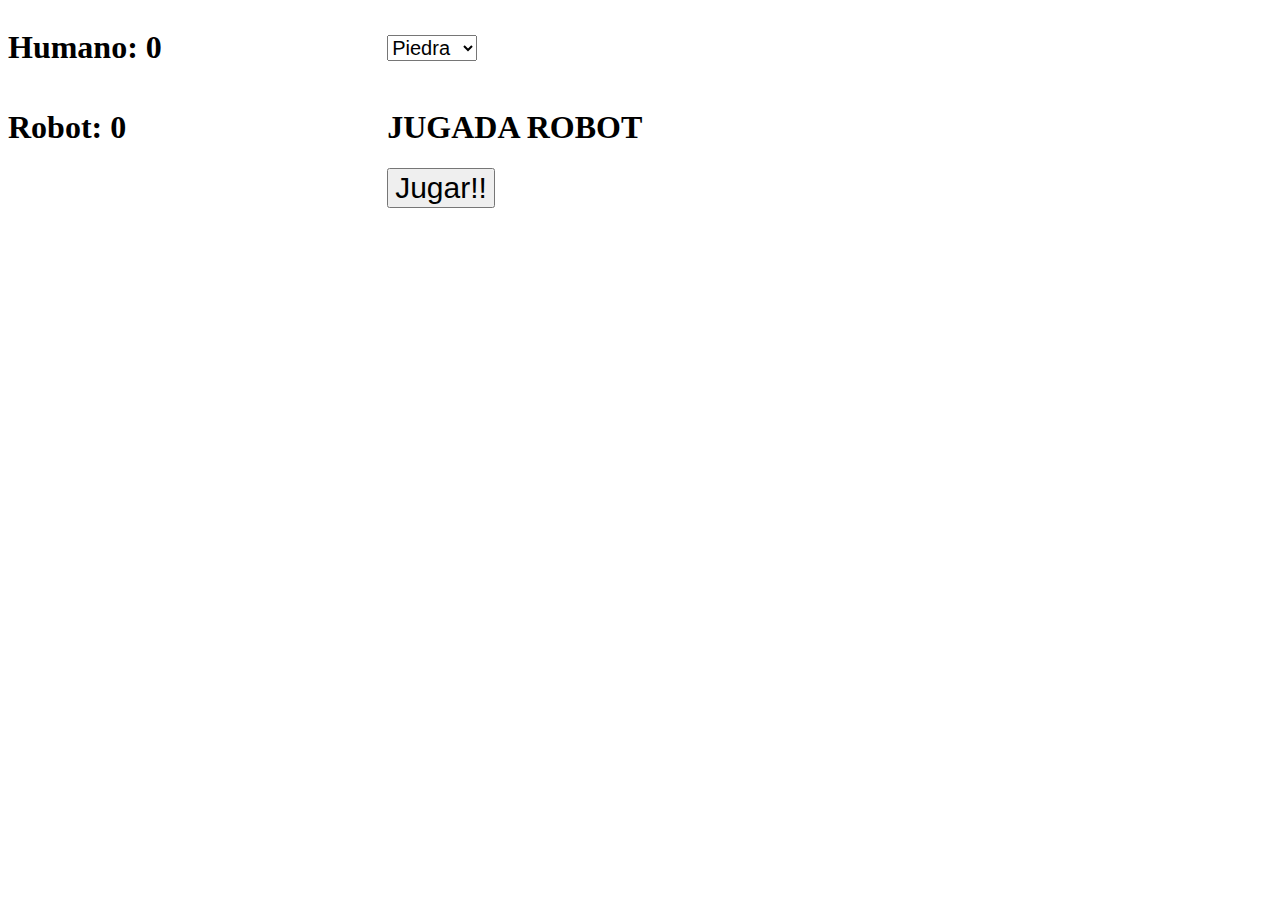
<file: clase_03/index.html>
<!DOCTYPE html>
<html lang="es">
<head>
	<meta charset="UTF-8">
	<title>Juego Inteligencia Artificial</title>
	<script src = "lagargo.js?a=2"></script>
</head>
<body>
	<table width="100%" border="0" cellspacing="0" cellpadding="0">
	<tr>
    	<td width="30%"><h1>Humano: <span id = 'pun_1'>0</span></h1></td>
    	<td width="70%"><label for="select"></label>
      		<select name="jugada_humano" id="jugada_humano" style="font-size:20px;">
      			     <option value="1">Piedra</option>
      			     <option value="2">Papel</option>
      			     <option value="3">Tijera</option>
      			     <option value="4">Lagarto</option>
      			     <option value="5">Spock</option>
    		</select>
    	</td>
  	</tr>
  	<tr>
    	<td><h1>Robot: <span id = 'pun_2'>0</span></h1></td>
    	<td>
    		<h1><div id = 'juega_pc'>JUGADA ROBOT</div></h1>
    	</td>
    </tr>
    <tr>
    	<td>&nbsp;</td>
    	<td>
    		<input type="button" name="btnjuega" id="btnjuega" value="Jugar!!" style="font-size:30px;"/></td>
    	</tr>
    <tr>    
    <td colspan="2">
    	<br><br>
    	<h1><div id = "resultado" align="center"></div></h1>
    </td>
  </tr>
</table>
</body>
</html>
</file>
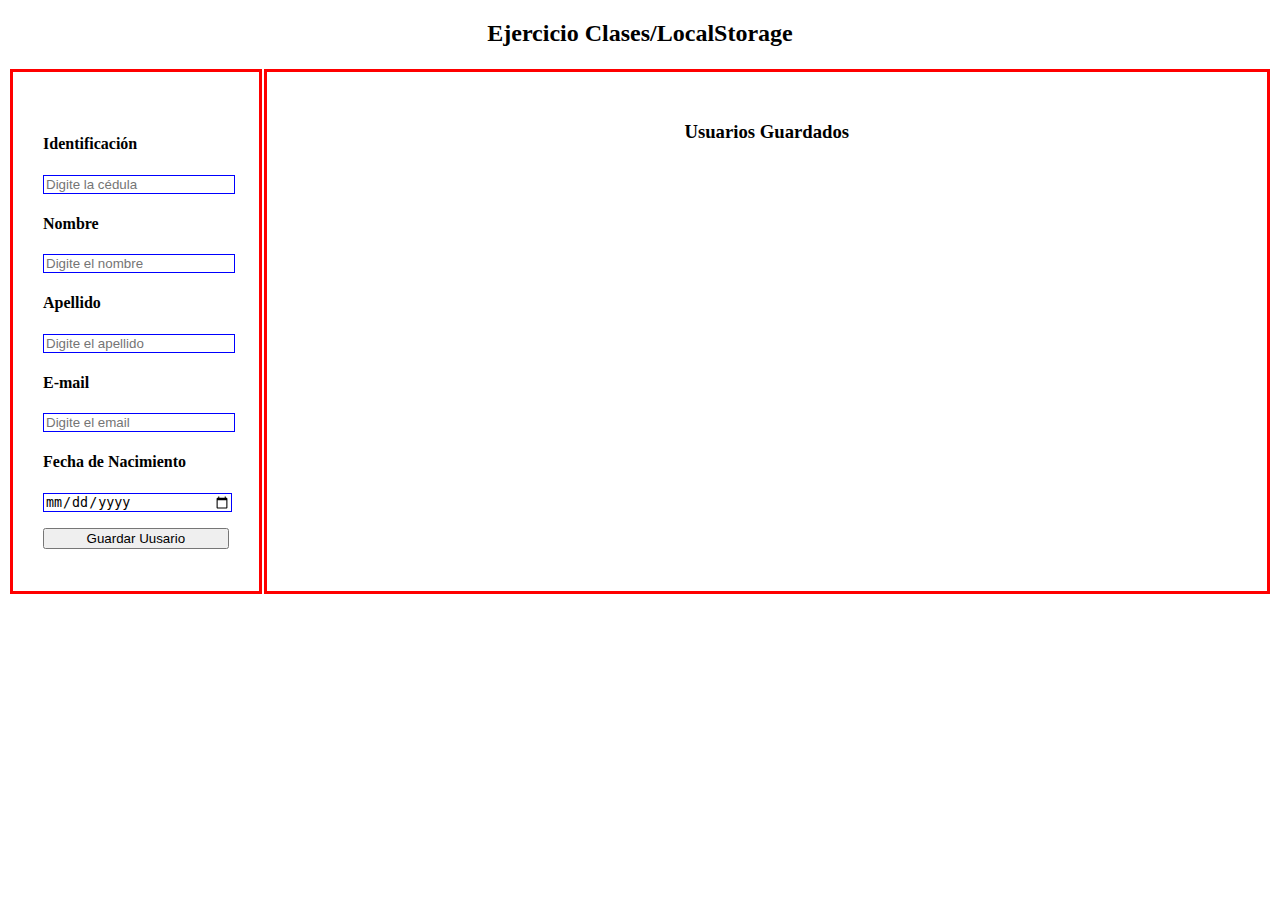
<file: clase_05/index.html>
<!doctype html>
<html lang="en">
<head>
	<meta charset="UTF-8">
	<title>Ejercicio Clases/LocalStorage</title>
	<style>
	input
	{
		width: 100%;
		border: 1px solid blue;
	}
	td
	{
		border: 3px solid red;
		padding: 30px;
	}
	#guarda
	{
		width: 100%;
	}
	#imprime
	{
		overflow: auto;
		width: 100%;
		height: 400px;
	}
	</style>
</head>
<script src = "script.js"></script>
<body>
	<h2><center>Ejercicio Clases/LocalStorage</center></h2>
	<table border="0" width="100%">
	<tr>
		<td width="20%">
		<h4>
			Identificación
		</h4>
		<p>
		<input type = "number" id = "identifica" placeholder = "Digite la cédula">
		</p>
		<h4>
			Nombre
		</h4>
		<p>
		<input type = "text" id = "nombre" placeholder = "Digite el nombre">
		</p>
		<h4>
			Apellido
		</h4>
		<input type = "text" id = "apellido" placeholder = "Digite el apellido">
		<h4>
			E-mail
		</h4>
		<p>
		<input type = "email" id = "email" placeholder = "Digite el email">
		</p>
		<h4>
			Fecha de Nacimiento
		</h4>
		<p>
		<input type = "date" id = "fechanace" placeholder = "Digite el email">
		</p>
		<button id = "guarda">Guardar Uusario</button>
	</td>
	<td valign ="top"  width="80%">
		<center><h3>Usuarios Guardados</h3></center>
		<div id = "imprime">
			
		</div>
	</td>
</tr>
</body>
</html>
</file>
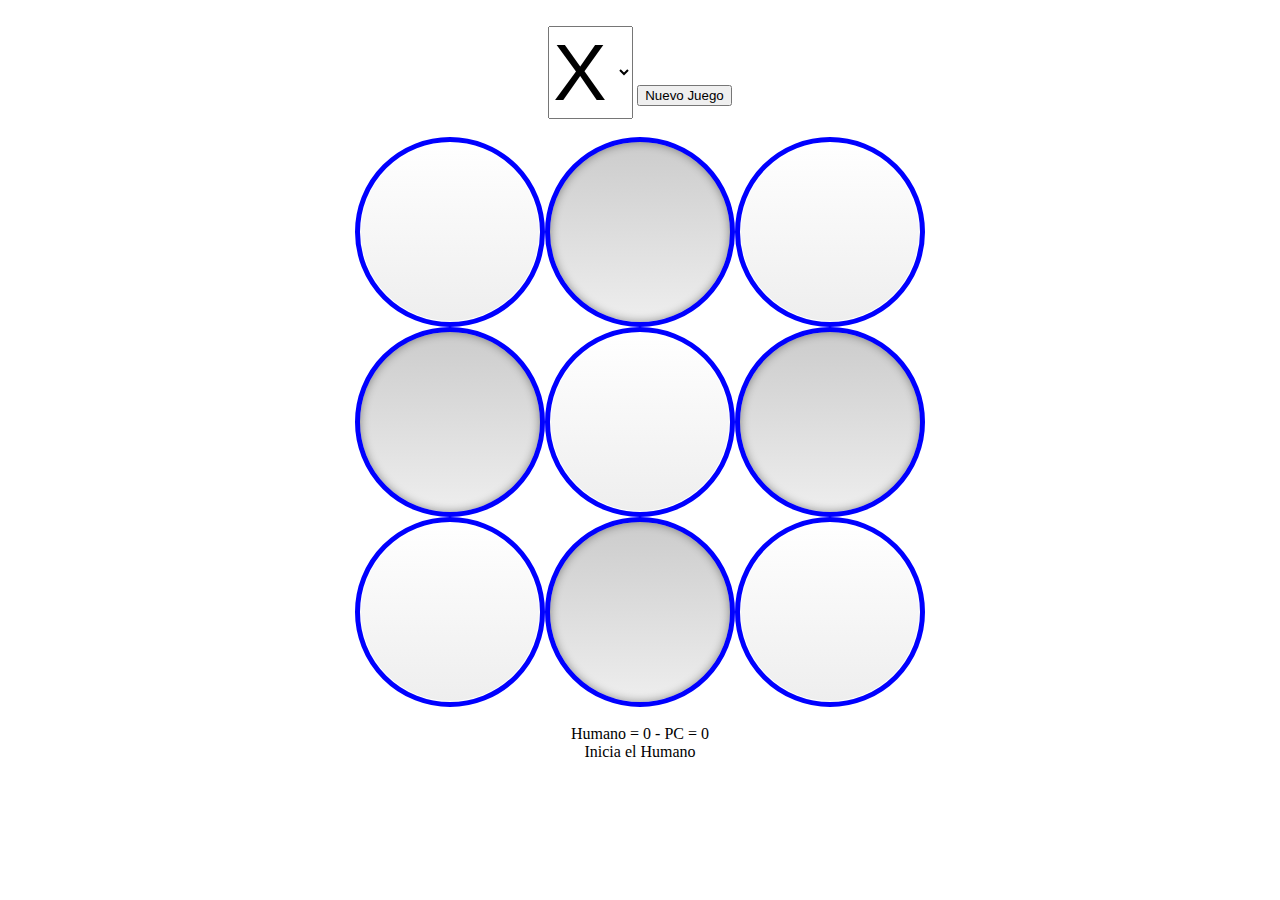
<file: clase_06/index.html>
<!doctype html>
<html lang="en">
<head>
	<meta charset="UTF-8">
	<title>Triqui UDEC</title>
	<link rel="stylesheet" type="text/css" href="estilos.css">
	<script type="text/javascript" src = "script.js"></script>
</head>
<body>
	<center>
		<br>
		<select id = 'seleJugada'>
			<option value="1">X</option>
			<option value="2">O</option>
		</select>
		<button id = "iniJuego">Nuevo Juego</button><br>
		<br>
		<div id="escenario"></div>
		<br>
		<div id="puntuacion">Humano = 0 - PC = 0</div>
		<div id="inicia">Inicia el Humano</div>
	</center>
</body>
</html>
</file>
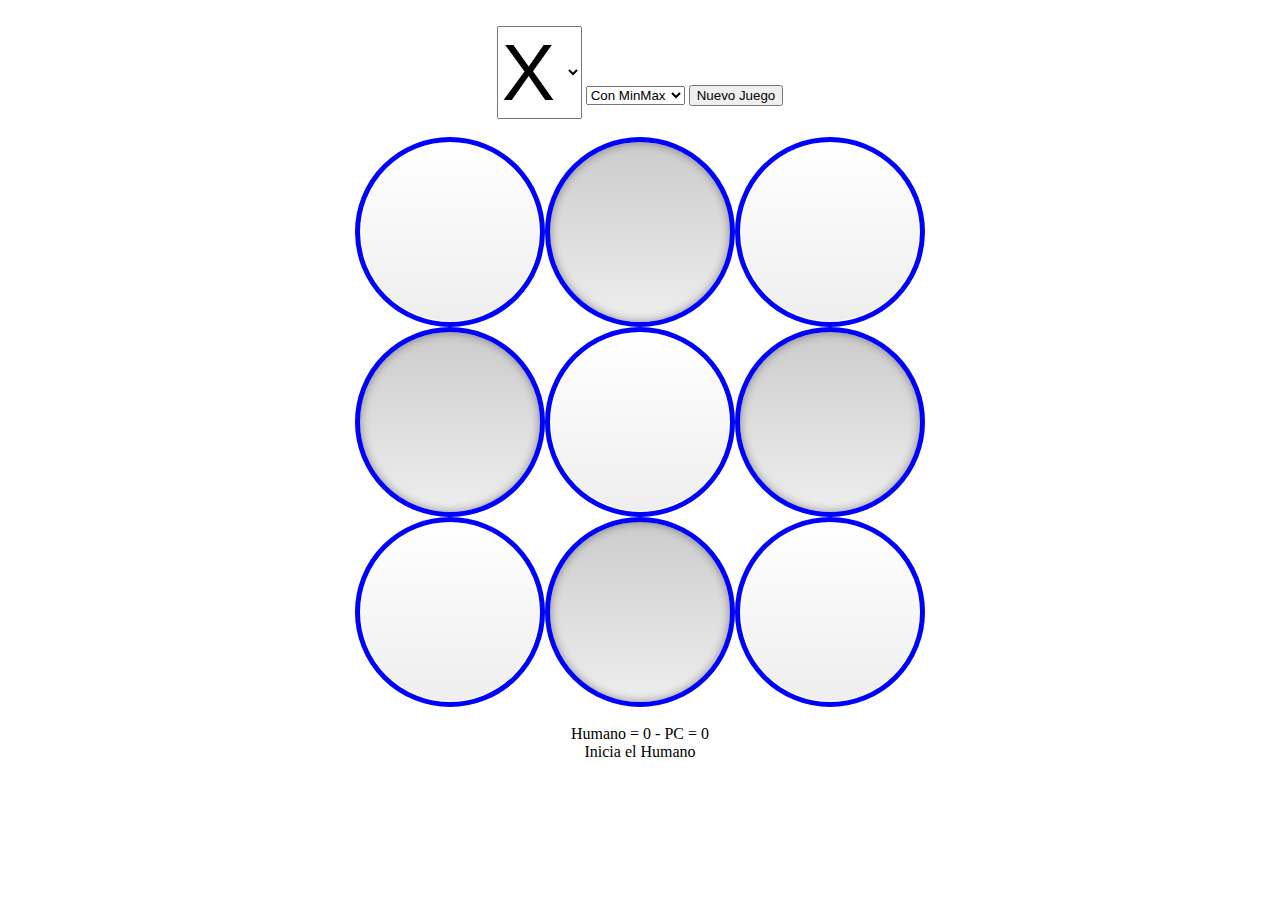
<file: clase_07/index.html>
<!doctype html>
<html lang="en">
<head>
	<meta charset="UTF-8">
	<meta name="viewport" content="initial-scale=1, maximum-scale=1, user-scalable=no">
	<title>Triqui UDEC</title>
	<link rel="stylesheet" type="text/css" href="estilos.css">
	<script type="text/javascript" src = "script.js?a=3"></script>
</head>
<body>
	<center>
		<br>
		<select id = 'seleJugada'>
			<option value="1">X</option>
			<option value="2">O</option>
		</select>
		<select id = 'seleIA'>
			<option value="1">Con MinMax</option>
			<option value="2">SIN MinMAX</option>
		</select>
		<button id = "iniJuego">Nuevo Juego</button><br>
		<br>
		<div id="escenario"></div>
		<br>
		<div id="puntuacion">Humano = 0 - PC = 0</div>
		<div id="inicia">Inicia el Humano</div>
	</center>
</body>
</html>
</file>
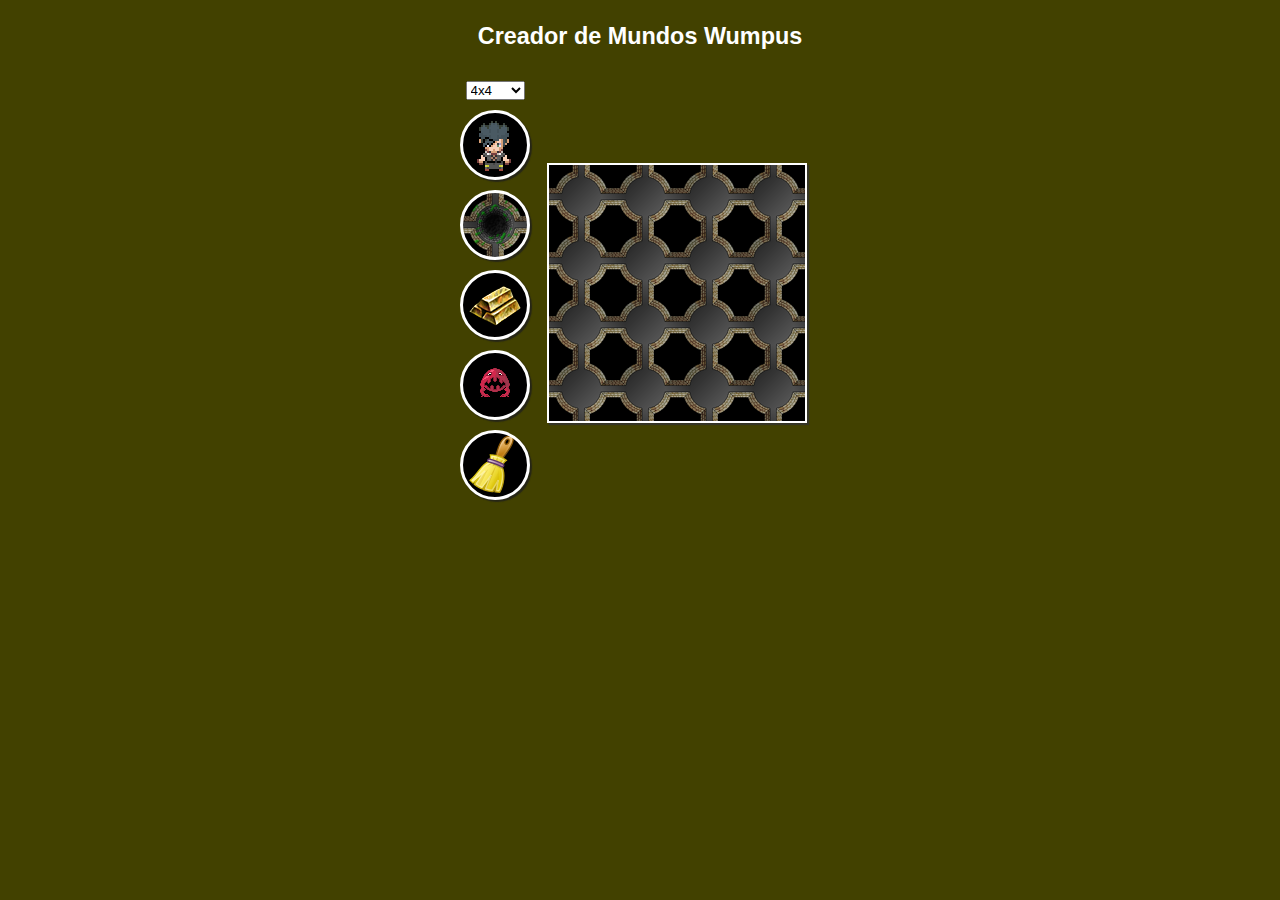
<file: clase_09/index.html>
<!doctype html>
<html lang="en">
<head>
	<meta charset="UTF-8">
	<title>Editor Wumpus</title>
	<script src = "js/script.js"></script>
	<link rel="stylesheet" type="text/css" href="css/estilo.css">
</head>
<body>
	<center>
		<h3>Creador de Mundos Wumpus</h3>
		<table style = "background-color: #424100;">
			<tr>
				<td valign="top" width = "20%">
					<center>
						<select id = "dimensiones">
						  <option value="4">4x4</option>
						  <option value="5">5x5</option>
						  <option value="6">6x6</option>
						  <option value="7">7x7</option>
						  <option value="8">8x8</option>
						  <option value="9">9x9</option>
						  <option value="10">10x10</option>
						  <option value="11">11x11</option>
						</select>
						<div id="elementos"></div>
					</center>
				</td>
				<td width = "80%">
					<center>
						<div id="escenario"></div>
					</center>
				</td>
			</tr>
		</table>
	</center>
</body>
</html>
</file>
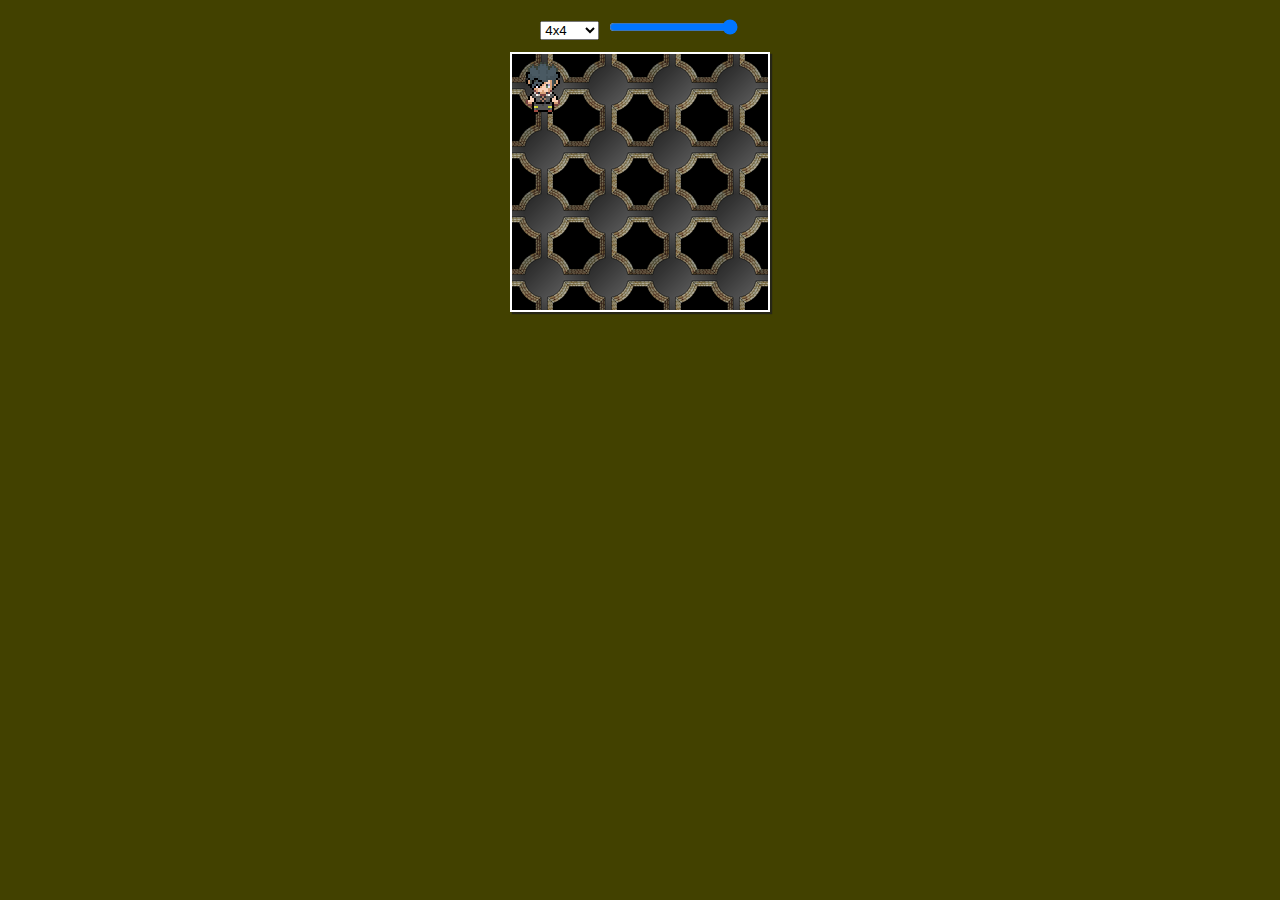
<file: clase_10_Personaja_Wumpus/index.html>
<!doctype html>
<html lang="en">
<head>
	<meta charset="UTF-8">
	<title>Wumpus</title>
	<link rel="stylesheet" type="text/css" href="css/estilo.css">
	<script src = "js/script.js"></script>
</head>
<body>
	<center>
		<select id = "dimensiones">
		  <option value="4">4x4</option>
		  <option value="5">5x5</option>
		  <option value="6">6x6</option>
		  <option value="7">7x7</option>
		  <option value="8">8x8</option>
		  <option value="9">9x9</option>
		  <option value="10">10x10</option>
		  <option value="11">11x11</option>
		</select>
		<input type="range" id = "opacidad" min = "0" max = "1" value = '0' step = '0.1'>
		<div id="escenario"></div>
	</center>
	<div id="audioFondo"></div>
</body>
</html>
</file>
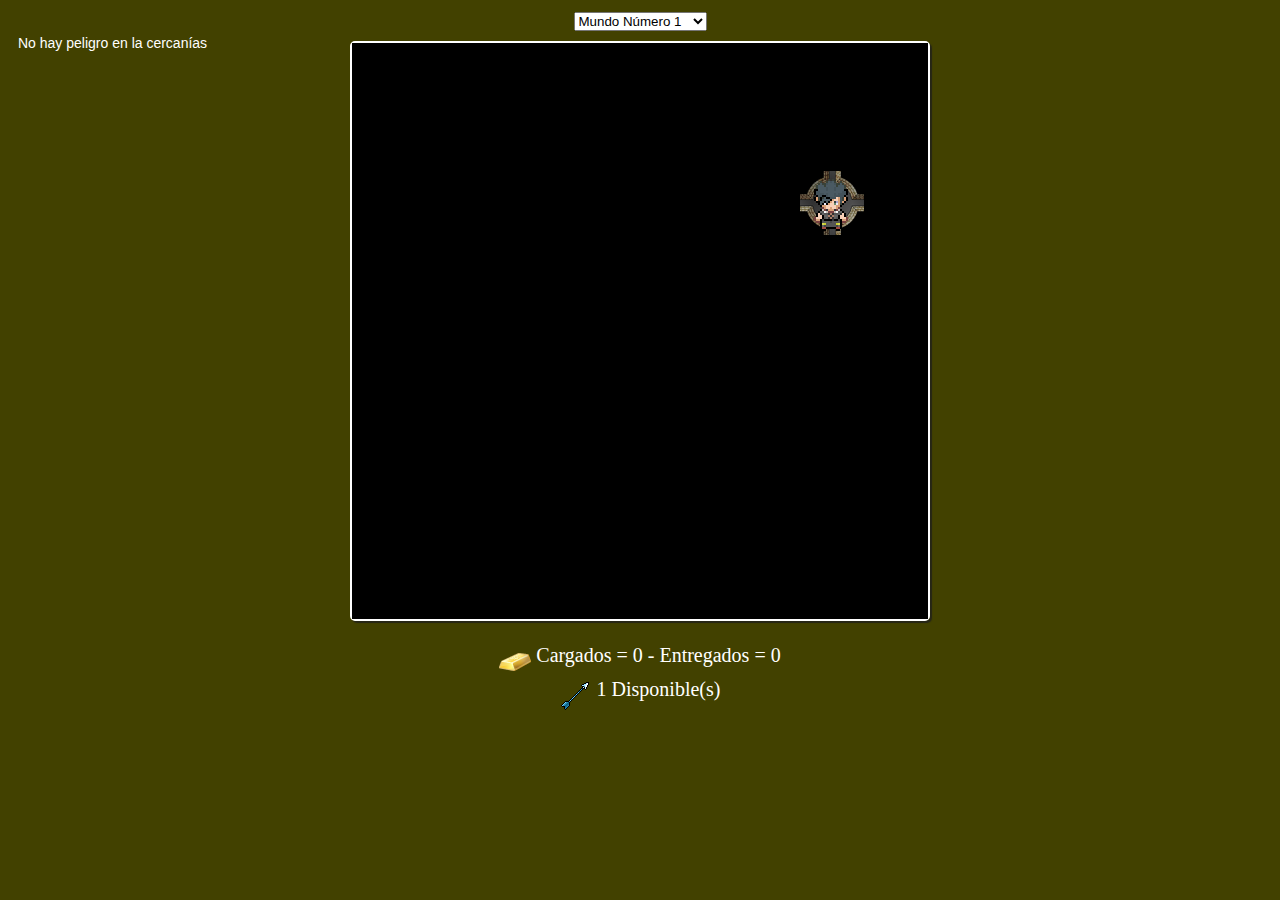
<file: clase_11_Wumpus/index.html>
<!doctype html>
<html lang="en">
<head>
	<meta charset="UTF-8">
	<title>Wumpus Game - IA02</title>
	<link rel="stylesheet" type="text/css" href="css/estilo.css">
	<script src = "js/script.js"></script>
</head>
<body>
	<div id="percibe" aling = "left"></div>
	<center>
		<div id="idoro">
		</div>
		<select id = "SelMundos"></select>
		<div id="escenario"></div>
		<br>
		<img src = "img/gold.png" align="middle"> 
		<span id="numgold">
			Cargados = 0 - Entregados = 0
		</span>
		<br>
		<img src = "img/flecha.gif" align="middle"> 
		<span id="numflecha">
			1 Flecha disponible
		</span>
	</center>
	<div id="sonido" style = "display:none;"></div>
</body>
</html>
</file>
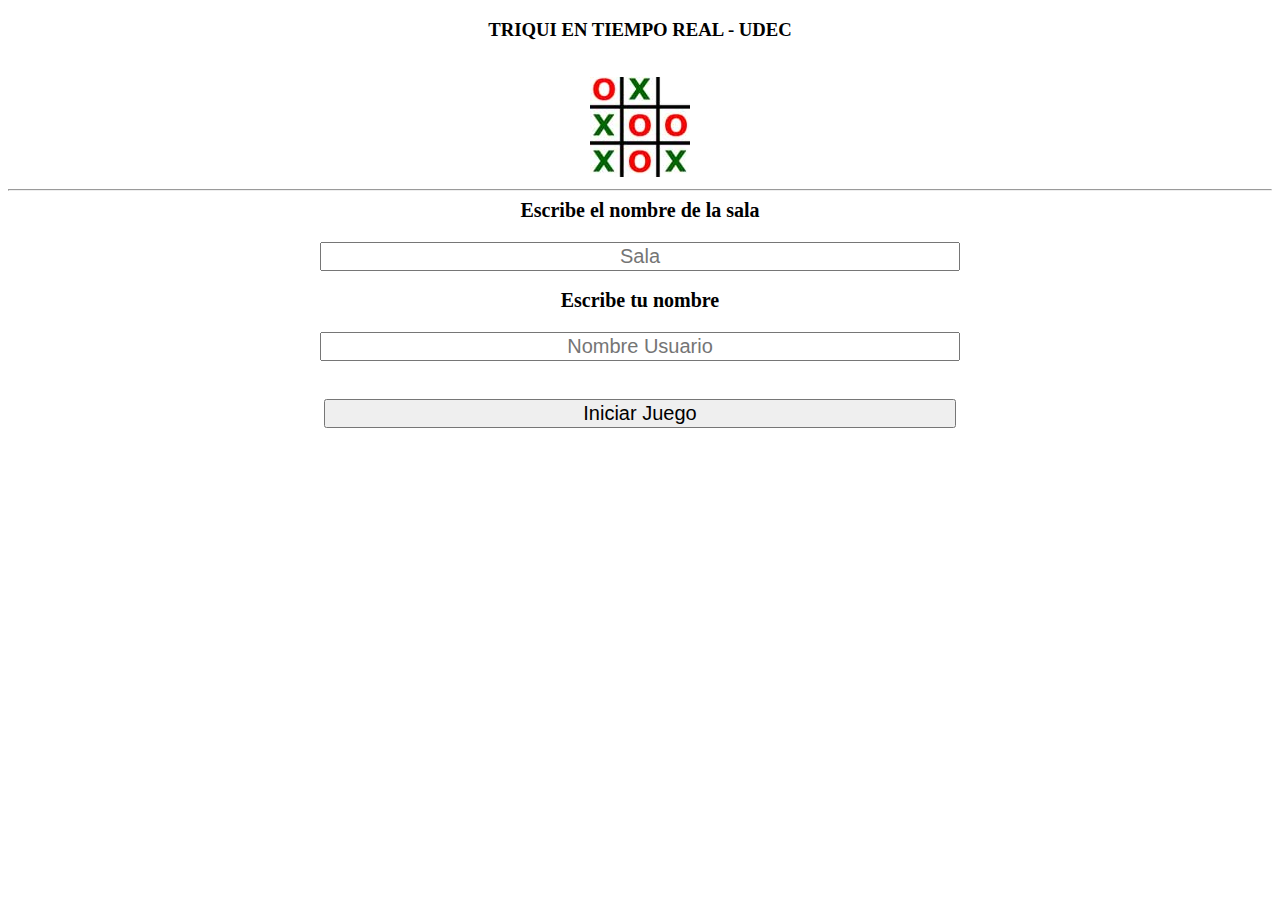
<file: clase_08/client/index.html>
<!DOCTYPE html>
<html lang="en">
<head>
	<meta charset="UTF-8">
	<title>Ingreso TRIQUI en Línea</title>
	<style type="text/css">
		input, button
		{
			width: 50%;
			font-size: 20px;
			margin-top: 20px;
			text-align: center; 
		}
		div
		{
			font-size: 20px;
			font-weight: bold;
		}
	</style>
	<script>
	window.onload = function()
	{
		nom_div("inicia").addEventListener('click', function(event)
		{
			var sala = nom_div("sala");
			var nombre = nom_div("nombre");
			if(sala.value.length == 0 || nombre.value.length == 0)
			{
				if(sala.value.length == 0)
				{
					alert("Por favor digita el nombre de la sala");
					sala.focus();
				}	
				else
				{
					alert("Por favor digita tu nombre");
					nombre.focus();
				}
			}
			else
			{
				var url = "inicia.html?sala="+ encodeURI(sala.value) + "&nombre=" + encodeURI(nombre.value);
				//alert("La url es: " + url);
				window.location = url;
			}
		});
		function nom_div(div)
		{
			return document.getElementById(div);
		}
	};
	</script>
</head>
<body>
	<center>
		<h3>TRIQUI EN TIEMPO REAL - UDEC</h3><br>
		<img src="img/logo.jpg">
		<hr>
		<div>
			Escribe el nombre de la sala
		</div>
		<div>
			<input type = 'text' id = "sala" placeholder = 'Sala'>
		</div>
		<br>
		<div>
			Escribe tu nombre
		</div>
		<div>
			<input type = 'text' id = "nombre" placeholder = "Nombre Usuario">
		</div>
		<br>
		<button id = 'inicia'>Iniciar Juego</button>
	</center>

</body>
</html>
</file>
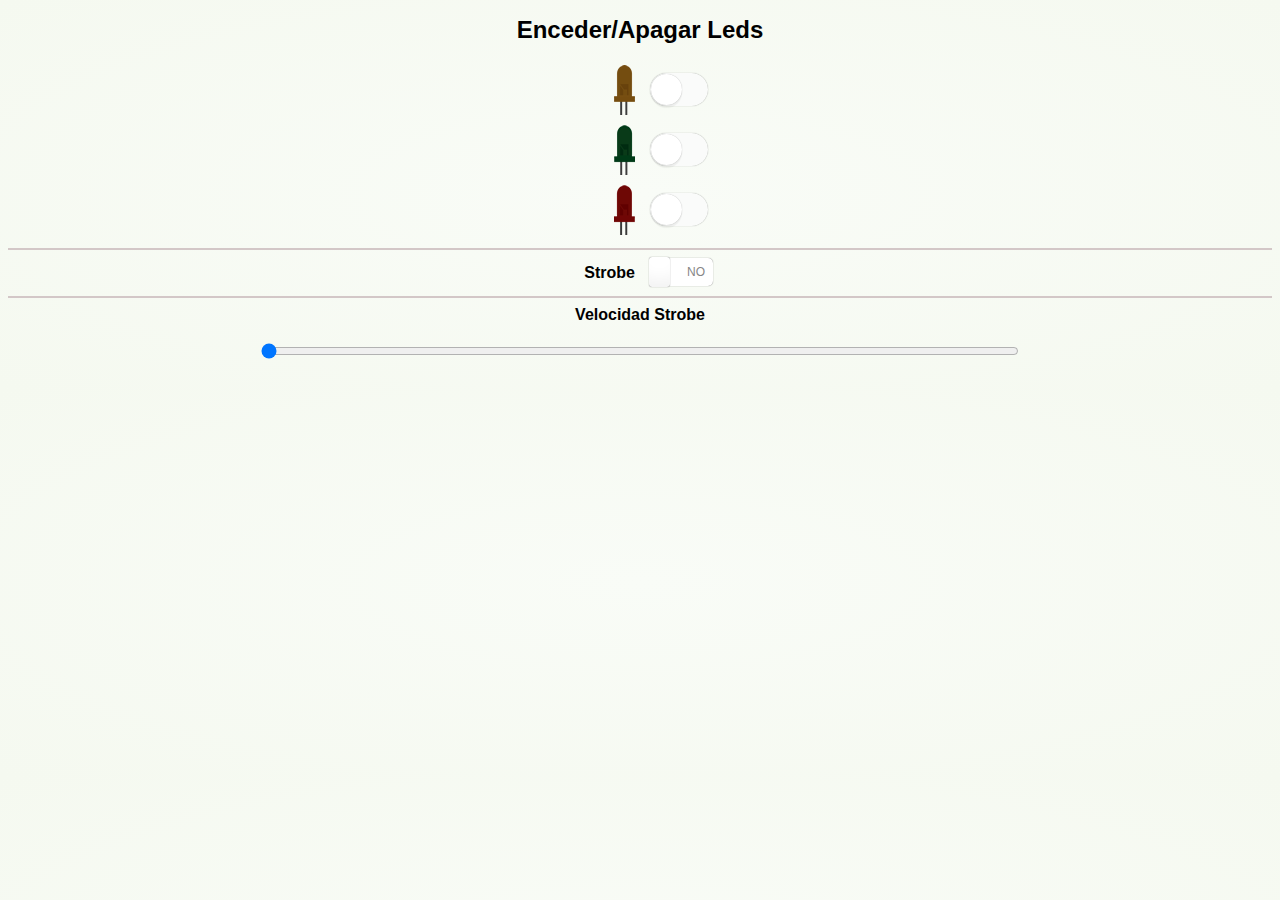
<file: clase_13_leds_arduino/cliente/index.html>
<!DOCTYPE html>
<html lang="en">
<head>
	<meta charset="UTF-8">
	<title>Enceder/Apagar Leds</title>
	<meta name="viewport" content="width=device-width, initial-scale=1" />
	<meta name="apple-mobile-web-app-capable" content="yes">
    <meta name="apple-mobile-web-app-status-bar-style" content="black">    
    <!-- <meta http-equiv="X-UA-Compatible" content="IE=edge,chrome=1">//-->
	<link rel="stylesheet" type="text/css" href="css/estilos.css">
	<script src = 'js/script.js'></script>
	<script src = 'js/socket.io.min.js'></script>

</head>
<body>
	<center><h1>Enceder/Apagar Leds</h1></center>
	<table width="50%" border="0" align="center" cellpadding="0" cellspacing="0">
	  <tr>
	    <td width="50%">
	    	<div align="right" class="espacioleds">
	    		<div class="baseleds amarillo_apagado" id = 'led_amarillo'></div>	    	
	    	</div>
	    </td>
	    <td width="50%">
	    	<div class="checkjh" align="left">
				<input type = 'checkbox' id = 'checkbox-10-0' />
				<label for = 'checkbox-10-0'></label>
			</div>
	    </td>
	  </tr>
	  <tr>
	    <td>
	    	<div align="right" class="espacioleds">
	    		<div class="baseleds verde_apagado" id = 'led_verde'></div>	    	
	    	</div>	    	
	    </td>
	    <td>
	    	<div class="checkjh" align="left">
				<input type = 'checkbox' id = 'checkbox-10-1'  />
				<label for = 'checkbox-10-1'></label>
			</div>
	    </td>
	  </tr>
	  <tr>
	    <td>
	    	<div align="right" class="espacioleds">
	    		<div class="baseleds rojo_apagado" id = 'led_rojo'></div>	    	
	    	</div>	
	    </td>
	    <td>
	    	<div class="checkjh" align="left">
				<input type = 'checkbox' id = 'checkbox-10-2'/>
				<label for = 'checkbox-10-2'></label>
			</div>
	    </td>
	  </tr>
	</table>
	<hr>
	<table width="50%" border="0" align="center" cellpadding="0" cellspacing="0">
	  <tr>
	    <td width="50%">
	    	<div align="right" class="espacioleds">
	    		<b>Strobe</b>
	    	</div>
	    </td>
	    <td width="50%">
	    	<div class="checkjh" align="left">
				<input type = 'checkbox' id = 'checkbox-9-2'/>
				<label for = 'checkbox-9-2'></label>
			</div>
	    </td>
	  </tr>
	</table>
	<hr>
	<center>
	<b>Velocidad Strobe</b><br>
	<input type="range" id = "velStrobe" min = "100" max="1000" value = '100' step = '100'><br>
	</center>
</body>
</html>
</file>
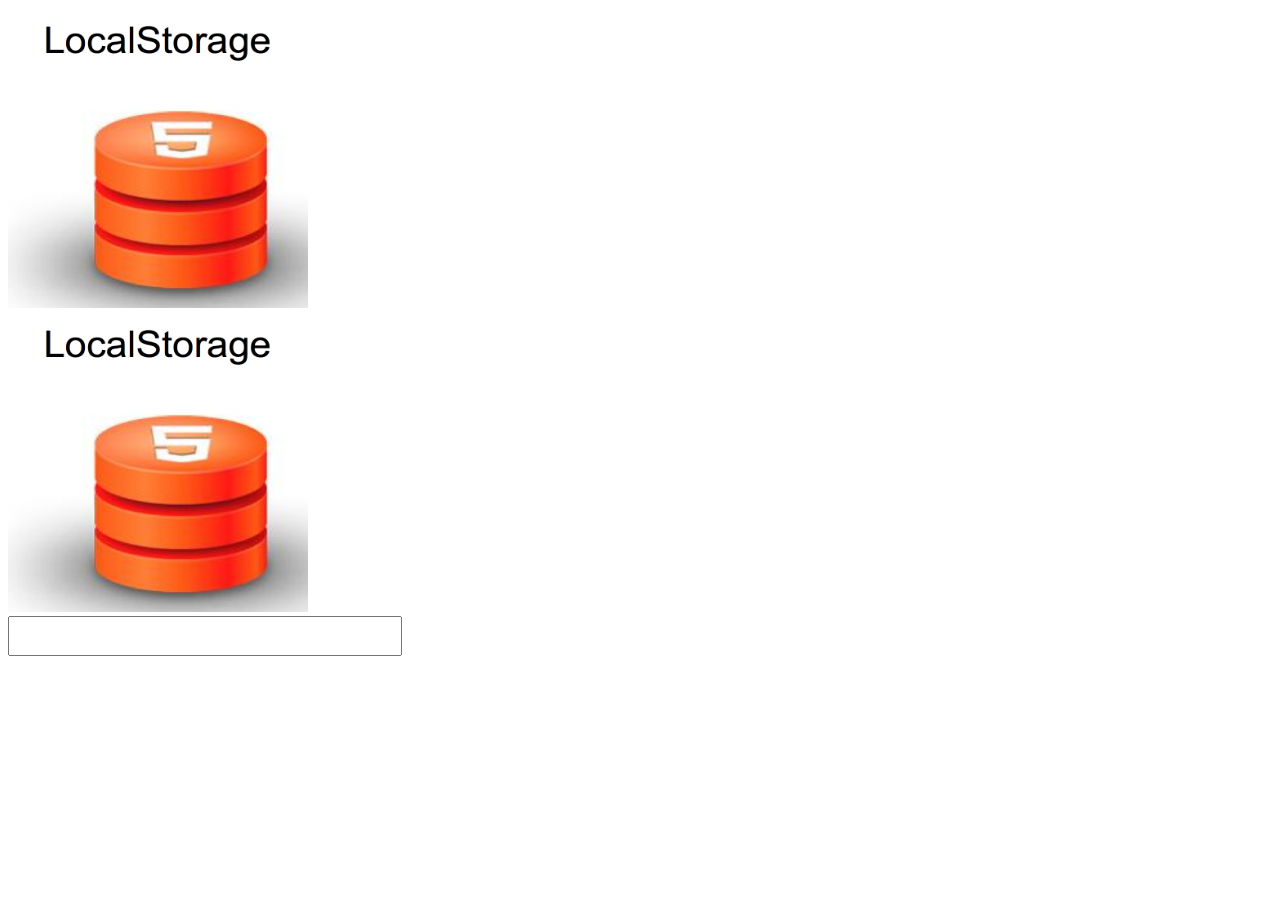
<file: clase_04/img.html>
<!DOCTYPE html>
<html lang="en">
<head>
	<meta charset="UTF-8">
	<title>Etiqueta IMG</title>
	<script src = "script.js"></script>
	<style>
	#imagenPrueba, #imagenPrueba2
	{
		width: 300px;
		height: 300px;
	}
	#numImagen
	{
		font-size: 30px;
	}
	</style>
</head>
<body>
	<img src = "img_1.png" id = "imagenPrueba"/><br>
	<img src = "img_1.png" id = "imagenPrueba2"/>
	<br>
	<input type = "number" id = 'numImagen'>
</body>
</html>
</file>
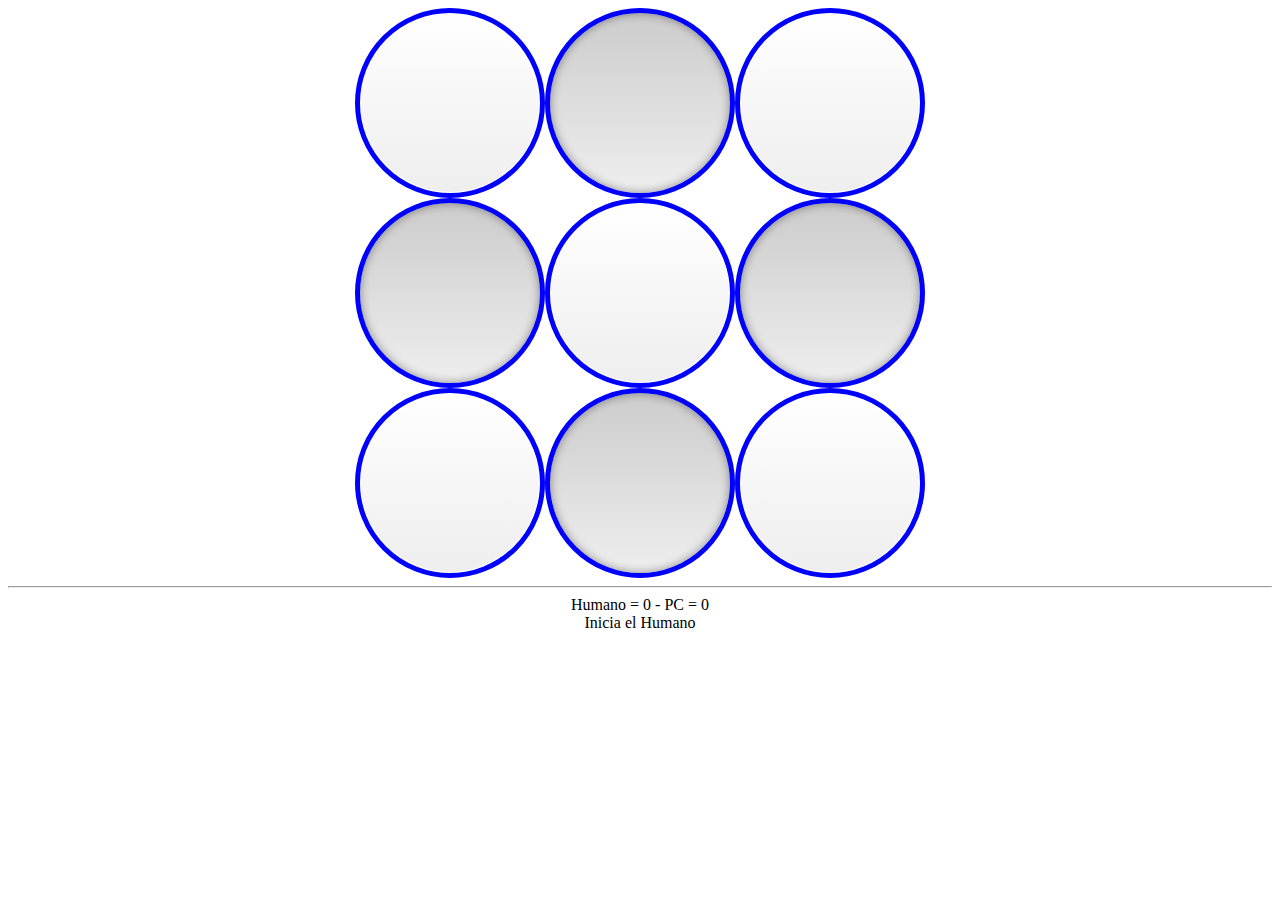
<file: clase_08/client/inicia.html>
<!doctype html>
<html lang="en">
<head>
	<meta charset="UTF-8">
	<title>Triqui UDEC</title>
	<link rel="stylesheet" type="text/css" href="css/estilos.css">
	<script src = "js/script.js"></script>
	<script src = "js/socket.io.min.js"></script>
</head>
<body>
	<center>
		<!-- <button id = "iniJuego">Nuevo Juego</button><hr> //-->
		<div id="escenario"></div>
		<hr>
		<div id="puntuacion">Humano = 0 - PC = 0</div>
		<div id="inicia">Inicia el Humano</div>
	</center>
</body>
</html>
</file>
<file: clase_06/estilos.css>
body
{
	font-family: 'Dancing Script', cursive;
}

#chess_board td 
{
	height:180px;
	text-align:center;
	vertical-align:middle;
	width:180px;
	border: 5px solid blue;

	border-radius: 50%;
	
	background:#fff;
	background:-moz-linear-gradient(top, #fff, #eee);
	background:-webkit-gradient(linear,0 0, 0 100%, from(#fff), to(#eee));
	
	box-shadow:inset 0 0 0 1px #fff;
	-moz-box-shadow:inset 0 0 0 1px #fff;
	-webkit-box-shadow:inset 0 0 0 1px #fff;
	font-size: 80px;
	/*font-family: Arial;*/
	font-weight: bold;
}

#chess_board tr:nth-child(odd) td:nth-child(even),
#chess_board tr:nth-child(even) td:nth-child(odd) 
{
	background:#ccc;
	background:-moz-linear-gradient(top, #ccc, #eee);
	background:-webkit-gradient(linear,0 0, 0 100%, from(#ccc), to(#eee));
	box-shadow:inset 0 0 10px rgba(0,0,0,.4);
	-moz-box-shadow:inset 0 0 10px rgba(0,0,0,.4);
	-webkit-box-shadow:inset 0 0 10px rgba(0,0,0,.4);
}

#seleJugada
{
	font-size: 80px;
}
</file>
<file: clase_07/estilos.css>
body
{
	font-family: 'Dancing Script', cursive;
}

#chess_board td 
{
	height:180px;
	text-align:center;
	vertical-align:middle;
	width:180px;
	border: 5px solid blue;

	border-radius: 50%;
	
	background:#fff;
	background:-moz-linear-gradient(top, #fff, #eee);
	background:-webkit-gradient(linear,0 0, 0 100%, from(#fff), to(#eee));
	
	box-shadow:inset 0 0 0 1px #fff;
	-moz-box-shadow:inset 0 0 0 1px #fff;
	-webkit-box-shadow:inset 0 0 0 1px #fff;
	font-size: 80px;
	/*font-family: Arial;*/
	font-weight: bold;
}

#chess_board tr:nth-child(odd) td:nth-child(even),
#chess_board tr:nth-child(even) td:nth-child(odd) 
{
	background:#ccc;
	background:-moz-linear-gradient(top, #ccc, #eee);
	background:-webkit-gradient(linear,0 0, 0 100%, from(#ccc), to(#eee));
	box-shadow:inset 0 0 10px rgba(0,0,0,.4);
	-moz-box-shadow:inset 0 0 10px rgba(0,0,0,.4);
	-webkit-box-shadow:inset 0 0 10px rgba(0,0,0,.4);
}

#seleJugada
{
	font-size: 80px;
}
</file>
<file: clase_09/css/estilo.css>
body
{
	background-color: #424100;
	color: white;
	font-size: 20px;
	font-family: Arial;
}
table
{
	background-color: black;

}


.brillo
{
	background-image: url(brillo.gif);	
}

.muerto
{
	background-image: url(wumpusMuerto.gif);
}

#chess_board td 
{
	height:64px;
	text-align:center;
	vertical-align:middle;
	width:64px;
	/*border: 1px solid white;*/
}
#chess_board tr:nth-child(odd) td:nth-child(even),
#chess_board tr:nth-child(even) td:nth-child(odd) 
{
	
	/*
	background:#ccc;
	background:-moz-linear-gradient(top, #ccc, #eee);
	background:-webkit-gradient(linear,0 0, 0 100%, from(#ccc), to(#eee));
	*/
	/*
	box-shadow:inset 0 0 10px rgba(0,0,0,.4);
	-moz-box-shadow:inset 0 0 10px rgba(0,0,0,.4);
	-webkit-box-shadow:inset 0 0 10px rgba(0,0,0,.4);
	*/	
}

#personaje
{
	width: 64px;
	height: 64px;
	/*border: 1px solid red; */
	position: absolute;
	left: 0px;
	top: 0px;
	z-index: 100;
}

.basewumpus
{
	width: 64px;
	height: 64px;
	/*border: 1px solid red;*/
	position: absolute;
	left: 0px;
	top: 0px;
}


#oro
{
	width: 64px;
	height: 64px;
	/*border: 1px solid blue;*/
	position: absolute;
	left: 128px;
	top: 128px;
}

#escenario
{
	margin-top: 10px;
	position: relative;
	border: 2px solid white;
	/*background-size: 600px 400px;*/
	/*background-repeat:no-repeat;*/
	width: 512px;
	height: 512px;
	box-shadow: 2px 2px 1px rgba(50, 50, 50, 0.75);
	/*
	width: 100%;
	height: 100%;
	*/
}

#percibe
{
	position: absolute;
	top: 20px;
	/*background-color: white;*/
	/*opacity:0.2;*/
	/*border: 1px solid gray;
	border-radius: 10px;*/
	overflow: auto;
	height: 400px;
	margin-top: 5px;
	width: 50%;
	/*color: black;*/
	padding: 10px;
	font-size: 14px;
	font-family: Arial;
	z-index: 100;

}

::-webkit-scrollbar { 
    display: none; 
}

.basepersonaje
{
	background-image: url(../img/personaje.png);
}

.front_1{ background-position: 0 0; width: 64px; height: 64px; } 
.front_2{ background-position: -69px 0; width: 64px; height: 64px; } 
.front_3{ background-position: -138px 0; width: 64px; height: 64px; } 
.front_4{ background-position: -207px 0; width: 64px; height: 64px; } 
.left_1{ background-position: -276px 0; width: 64px; height: 64px; } 
.left_2{ background-position: -345px 0; width: 64px; height: 64px; } 
.left_3{ background-position: -414px 0; width: 64px; height: 64px; } 
.left_4{ background-position: -483px 0; width: 64px; height: 64px; } 
.right_1{ background-position: -552px 0; width: 64px; height: 64px; } 
.right_2{ background-position: -621px 0; width: 64px; height: 64px; } 
.right_3{ background-position: -690px 0; width: 64px; height: 64px; } 
.right_4{ background-position: -759px 0; width: 64px; height: 64px; } 
.top_1{ background-position: -828px 0; width: 64px; height: 64px; } 
.top_2{ background-position: -897px 0; width: 64px; height: 64px; } 
.top_3{ background-position: -966px 0; width: 64px; height: 64px; } 
.top_4{ background-position: -1035px 0; width: 64px; height: 64px; } 

.basemundo
{
	background-image: url(../img/escenografia.png);
}

.avismo{ background-position: 0 0; width: 64px; height: 64px; } 
.viento{ background-position: -114px 0; width: 64px; height: 64px; } 
.oro{ background-position: -228px 0; width: 64px; height: 64px; } 
.piso{ background-position: -342px 0; width: 64px; height: 64px; } 
.hedor{ background-position: -456px 0; width: 64px; height: 64px; } 
.viento_hedor{ background-position: -570px 0; width: 64px; height: 64px; } 
.wumpus{ background-position: -684px 0; width: 64px; height: 64px; } 

.borrador
{
	background-image: url(../imgeditor/borrar.png);
	width: 64px;
	height: 64px;
}

#elemento_1, #elemento_2, #elemento_3, #elemento_4, #elemento_5
{
	border:  3px solid white;
	background-color: black;
	border-radius: 50%;
	margin-top: 10px;
	box-shadow: 2px 2px 1px rgba(30, 30, 30, 0.75);
}
</file>
<file: clase_10_Personaja_Wumpus/css/estilo.css>
body
{
	background-color: #424100;
	color: white;
	font-size: 30px;
}

table
{
	background-color: black;
}

#chess_board td 
{
	height:64px;
	width:64px;
	text-align:center;
	vertical-align:middle;
}

#personaje
{
	width: 64px;
	height: 64px;
	/*border: 1px solid blue;
	background-color: gray;*/
	position: absolute;
	left: 0px;
	top: 0px;
}

#escenario
{
	margin-top: 10px;
	position: relative;
	border: 2px solid white;
	width: 512px;
	height: 512px;
	box-shadow: 2px 2px 1px rgba(30, 30, 30, 0.75);
}

.basepersonaje
{
	background-image: url(../img/personaje.png);
}

.front_1{ background-position: 0 0; width: 64px; height: 64px; } 
.front_2{ background-position: -69px 0; width: 64px; height: 64px; } 
.front_3{ background-position: -138px 0; width: 64px; height: 64px; } 
.front_4{ background-position: -207px 0; width: 64px; height: 64px; } 
.left_1{ background-position: -276px 0; width: 64px; height: 64px; } 
.left_2{ background-position: -345px 0; width: 64px; height: 64px; } 
.left_3{ background-position: -414px 0; width: 64px; height: 64px; } 
.left_4{ background-position: -483px 0; width: 64px; height: 64px; } 
.right_1{ background-position: -552px 0; width: 64px; height: 64px; } 
.right_2{ background-position: -621px 0; width: 64px; height: 64px; } 
.right_3{ background-position: -690px 0; width: 64px; height: 64px; } 
.right_4{ background-position: -759px 0; width: 64px; height: 64px; } 
.top_1{ background-position: -828px 0; width: 64px; height: 64px; } 
.top_2{ background-position: -897px 0; width: 64px; height: 64px; } 
.top_3{ background-position: -966px 0; width: 64px; height: 64px; } 
.top_4{ background-position: -1035px 0; width: 64px; height: 64px; } 

.basemundo
{
	background-image: url(../img/escenografia.png);
	opacity: 1;
}

.avismo{ background-position: 0 0; width: 64px; height: 64px; } 
.viento{ background-position: -114px 0; width: 64px; height: 64px; } 
.piso{ background-position: -228px 0; width: 64px; height: 64px; } 
.hedor{ background-position: -342px 0; width: 64px; height: 64px; } 
.viento_hedor{ background-position: -456px 0; width: 64px; height: 64px; } 
.wumpus{ background-position: -570px 0; width: 64px; height: 64px; }
</file>
<file: clase_11_Wumpus/css/estilo.css>
body
{
	background-color: #424100;
	color: white;
	font-size: 20px;
}
table
{
	background-color: black;

}

#chess_board td 
{
	height:64px;
	text-align:center;
	vertical-align:middle;
	width:64px;
	/*border: 1px solid white;*/
}
#chess_board tr:nth-child(odd) td:nth-child(even),
#chess_board tr:nth-child(even) td:nth-child(odd) 
{
	
	/*
	background:#ccc;
	background:-moz-linear-gradient(top, #ccc, #eee);
	background:-webkit-gradient(linear,0 0, 0 100%, from(#ccc), to(#eee));
	*/
	/*
	box-shadow:inset 0 0 10px rgba(0,0,0,.4);
	-moz-box-shadow:inset 0 0 10px rgba(0,0,0,.4);
	-webkit-box-shadow:inset 0 0 10px rgba(0,0,0,.4);
	*/	
}

#personaje
{
	width: 64px;
	height: 64px;
	/*border: 1px solid red; */
	position: absolute;
	left: 0px;
	top: 0px;
	z-index: 1000;
}

.basewumpus
{
	width: 64px;
	height: 64px;
	/*border: 1px solid red;*/
	position: absolute;
	left: 0px;
	top: 0px;
}


#oro
{
	width: 64px;
	height: 64px;
	/*border: 1px solid blue;*/
	position: absolute;
	left: 128px;
	top: 128px;
}

#escenario
{
	margin-top: 10px;
	position: relative;
	border: 2px solid white;
	/*background-size: 600px 400px;
	background-repeat:no-repeat;*/
	width: 512px;
	height: 512px;
	box-shadow: 2px 2px 1px rgba(30, 30, 30, 0.75);
	border-radius: 5px;
	/*
	width: 100%;
	height: 100%;
	*/
}

#percibe
{
	position: absolute;
	top: 20px;
	/*background-color: white;*/
	/*opacity:0.2;*/
	/*border: 1px solid gray;
	border-radius: 10px;*/
	overflow: auto;
	height: 400px;
	margin-top: 5px;
	width: 50%;
	/*color: black;*/
	padding: 10px;
	font-size: 14px;
	font-family: Arial;
	z-index: 100;

}

::-webkit-scrollbar { 
    display: none; 
}

.basepersonaje
{
	background-image: url(../img/personaje.png);
}

.front_1{ background-position: 0 0; width: 64px; height: 64px; } 
.front_2{ background-position: -69px 0; width: 64px; height: 64px; } 
.front_3{ background-position: -138px 0; width: 64px; height: 64px; } 
.front_4{ background-position: -207px 0; width: 64px; height: 64px; } 
.left_1{ background-position: -276px 0; width: 64px; height: 64px; } 
.left_2{ background-position: -345px 0; width: 64px; height: 64px; } 
.left_3{ background-position: -414px 0; width: 64px; height: 64px; } 
.left_4{ background-position: -483px 0; width: 64px; height: 64px; } 
.right_1{ background-position: -552px 0; width: 64px; height: 64px; } 
.right_2{ background-position: -621px 0; width: 64px; height: 64px; } 
.right_3{ background-position: -690px 0; width: 64px; height: 64px; } 
.right_4{ background-position: -759px 0; width: 64px; height: 64px; } 
.top_1{ background-position: -828px 0; width: 64px; height: 64px; } 
.top_2{ background-position: -897px 0; width: 64px; height: 64px; } 
.top_3{ background-position: -966px 0; width: 64px; height: 64px; } 
.top_4{ background-position: -1035px 0; width: 64px; height: 64px; } 

.brillo
{
	background-image: url(../img/brillo.gif);	
}

.muerto
{
	background-image: url(../img/wumpusMuerto.gif);
}

.basemundo
{
	background-image: url(../img/escenografia.png);
}

.avismo{ background-position: 0 0; width: 64px; height: 64px; } 
.viento{ background-position: -114px 0; width: 64px; height: 64px; } 
.oro{ background-position: -228px 0; width: 64px; height: 64px; } 
.piso{ background-position: -342px 0; width: 64px; height: 64px; } 
.hedor{ background-position: -456px 0; width: 64px; height: 64px; } 
.viento_hedor{ background-position: -570px 0; width: 64px; height: 64px; } 
.wumpus{ background-position: -684px 0; width: 64px; height: 64px; }
</file>
<file: clase_13_leds_arduino/cliente/css/estilos.css>
body
{
    font-family: Arial;
    background: #f9fcf7; /* Old browsers */
    background: -moz-radial-gradient(center, ellipse cover,  #f9fcf7 0%, #f5f9f0 100%); /* FF3.6+ */
    background: -webkit-gradient(radial, center center, 0px, center center, 100%, color-stop(0%,#f9fcf7), color-stop(100%,#f5f9f0)); /* Chrome,Safari4+ */
    background: -webkit-radial-gradient(center, ellipse cover,  #f9fcf7 0%,#f5f9f0 100%); /* Chrome10+,Safari5.1+ */
    background: -o-radial-gradient(center, ellipse cover,  #f9fcf7 0%,#f5f9f0 100%); /* Opera 12+ */
    background: -ms-radial-gradient(center, ellipse cover,  #f9fcf7 0%,#f5f9f0 100%); /* IE10+ */
    background: radial-gradient(ellipse at center,  #f9fcf7 0%,#f5f9f0 100%); /* W3C */
    filter: progid:DXImageTransform.Microsoft.gradient( startColorstr='#f9fcf7', endColorstr='#f5f9f0',GradientType=1 ); /* IE6-9 fallback on horizontal gradient */
}

input[type=checkbox] {
    display: none
}

input[type=checkbox]+label {
    cursor: pointer;
    font-size: 1em
}

[id^=checkbox-1-]+label {
    background-color: #FFF;
    border: 1px solid #C1CACA;
    box-shadow: 0 1px 2px rgba(0,0,0,.05),inset 0 -15px 10px -12px rgba(0,0,0,.05);
    padding: 9px;
    border-radius: 5px;
    display: inline-block;
    position: relative;
    margin-right: 30px
}

[id^=checkbox-1-]+label:active {
    box-shadow: 0 1px 2px rgba(0,0,0,.05),inset 0 1px 3px rgba(0,0,0,.1)
}

[id^=checkbox-1-]:checked+label {
    background-color: #ECF2F7;
    border: 1px solid #92A1AC;
    box-shadow: 0 1px 2px rgba(0,0,0,.05),inset 0 -15px 10px -12px rgba(0,0,0,.05),inset 15px 10px -12px rgba(255,255,255,.1);
    color: #243441
}

[id^=checkbox-1-]:checked+label:after {
    content: '\2715';
    position: absolute;
    top: 0;
    left: 0;
    color: #758794;
    width: 100%;
    text-align: center;
    font-size: 1.4em;
    padding: 1px 0 0;
    vertical-align: text-top
}

#checkbox-1-2+label {
    width: 10px;
    height: 10px
}

#checkbox-1-3+label {
    width: 20px;
    height: 20px
}

#checkbox-1-2+label:after {
    left: 0;
    padding: 6px 0 0
}

#checkbox-1-3+label:after {
    top: -6px;
    left: 0;
    padding: 17px 0 0
}

input[id^=checkbox-2-]+label {
    background-color: #F37900;
    padding: 18px 20px 18px 23px;
    box-shadow: inset 0 50px 37px -30px rgba(255,222,197,.3),0 0 13px rgba(0,0,0,.6);
    border-radius: 1000px;
    display: inline-block;
    position: relative;
    border-top: 1px solid #ECA14F;
    margin-right: 30px;
    color: #FFF;
    font-size: 1.7em;
    width: 213px;
    text-shadow: 0 1px 0 rgba(0,0,0,.2);
    border-bottom: 1px solid #552B09
}

[id^=checkbox-2-]+label:hover {
    border-top: 1px solid #FC8C1E;
    background: #FC8C1E;
    box-shadow: inset 0 -50px 37px -30px rgba(255,222,197,.07),0 0 13px rgba(0,0,0,.6)
}

[id^=checkbox-2-]+label:active {
    border-top: 0;
    background: #FC8C1E;
    padding: 19px 20px 18px 23px;
    box-shadow: inset 0 3px 8px rgba(129,69,13,.3),inset 0 -50px 37px -30px rgba(255,222,197,.07),0 0 13px rgba(0,0,0,.6)
}

[id^=checkbox-2-]+label:after {
    content: ' ';
    border-radius: 100px;
    width: 32px;
    position: absolute;
    top: 12px;
    right: 12px;
    box-shadow: inset 0 16px 40px rgba(0,0,0,.4);
    height: 32px
}

[id^=checkbox-2-]+label:before {
    content: ' ';
    border-radius: 100px;
    width: 20px;
    position: absolute;
    top: 18px;
    right: 18px;
    z-index: 999;
    box-shadow: inset 0 16px 40px #FFF;
    height: 20px;
    display: none
}

[id^=checkbox-2-]:checked+label:before {
    display: block
}

[id^=checkbox-3-]+label {
    background-color: #FFF;
    border: 1px solid #C1CACA;
    box-shadow: 0 1px 2px rgba(0,0,0,.05),inset 0 -15px 10px -12px rgba(0,0,0,.05);
    padding: 9px;
    border-radius: 1000px;
    display: inline-block;
    position: relative;
    margin-right: 30px
}

[id^=checkbox-3-]+label:active {
    box-shadow: 0 1px 2px rgba(0,0,0,.05),inset 0 1px 3px rgba(0,0,0,.2)
}

[id^=checkbox-3-]:checked+label {
    background-color: #ECF2F7;
    border: 1px solid #92A1AC;
    box-shadow: 0 1px 2px rgba(0,0,0,.05),inset 0 -15px 10px -12px rgba(0,0,0,.05),inset 15px 10px -12px rgba(255,255,255,.1);
    color: #243441
}

[id^=checkbox-3-]:checked+label:before {
    content: ' ';
    border-radius: 100px;
    position: absolute;
    background: #253C4B;
    opacity: .8;
    display: none;
    box-shadow: inset 0 15px 23px -10px rgba(187,230,240,.3),0 2px 2px rgba(0,0,0,.1);
    top: 3px;
    left: 3px;
    width: 12px;
    height: 12px
}

[id^=checkbox-3-]:checked+label:before {
    content: ' ';
    display: block
}

#checkbox-3-2:checked+label:before {
    top: 4px;
    left: 4px;
    width: 20px;
    height: 20px
}

#checkbox-3-3:checked+label:before {
    top: 5px;
    left: 5px;
    width: 28px;
    height: 28px
}

#checkbox-3-2+label {
    width: 10px;
    height: 10px
}

#checkbox-3-3+label {
    width: 20px;
    height: 20px
}

#checkbox-3-2+label {
    width: 10px;
    height: 10px
}

#checkbox-3-3+label {
    width: 20px;
    height: 20px
}

[id^=checkbox-4-]+label {
    background-color: #FFF;
    border: 2px solid #D6846A;
    box-shadow: 0 1px 2px rgba(0,0,0,.05),inset 0 -15px 10px -12px rgba(0,0,0,.05);
    padding: 9px;
    border-radius: 5px;
    display: inline-block;
    overflow: hidden;
    position: relative;
    margin-right: 30px
}

[id^=checkbox-4-]+label:active {
    box-shadow: 0 1px 2px rgba(0,0,0,.05),inset 0 1px 3px rgba(0,0,0,.1)
}

[id^=checkbox-4-]:checked+label {
    background-color: #F7F2EC;
    border: 2px solid #C47D62;
    box-shadow: 0 1px 2px rgba(0,0,0,.05),inset 0 -15px 10px -12px rgba(0,0,0,.05),inset 15px 10px -12px rgba(255,255,255,.1)
}

[id^=checkbox-4-]+label:after {
    position: absolute;
    top: 99px;
    -webkit-transition: all .3s linear;
    transition: all .3s linear;
    content: '\2715';
    color: #947975;
    width: 100%;
    text-align: center;
    font-size: 1.4em;
    padding: 1px 0 0;
    left: 0
}

[id^=checkbox-4-]:checked+label:after {
    top: 0
}

#checkbox-4-2+label {
    width: 10px;
    height: 10px
}

#checkbox-4-3+label {
    width: 20px;
    height: 20px
}

#checkbox-4-2:checked+label:after {
    left: 0;
    padding: 6px 0 0
}

#checkbox-4-3:checked+label:after {
    left: 0;
    top: 2px;
    padding: 9px 0 0
}

[id^=checkbox-5-]+label {
    background-color: #FFF;
    box-shadow: 0 1px 2px rgba(0,0,0,.05),inset 0 -15px 10px -12px rgba(0,0,0,.05);
    padding: 9px;
    display: inline-block;
    position: relative;
    margin-right: 30px;
    -webkit-transition: all .5s linear 0s;
    transition: all .5s linear 0s
}

[id^=checkbox-5-]+label:active {
    box-shadow: 0 1px 2px rgba(0,0,0,.05),inset 0 1px 3px rgba(0,0,0,.1)
}

[id^=checkbox-5-]:checked+label {
    box-shadow: 0 1px 2px rgba(0,0,0,.05),inset 0 -15px 10px -12px rgba(0,0,0,.05),inset 15px 10px -12px rgba(255,255,255,.1)
}

[id^=checkbox-5-]+label:after {
    -webkit-transform: rotateX(270deg);
    -webkit-transform-origin: 0 0;
    transform: rotateX(270deg);
    transform-origin: 0 0;
    -webkit-transition: all .6s ease-in;
    transition: all .6s ease-in;
    position: absolute;
    top: 0;
    left: 0;
    content: '\2715';
    padding: 9px 0 0;
    width: 100%;
    height: 100%;
    box-sizing: border-box;
    -moz-box-sizing: border-box;
    background: #fff;
    font-size: 1.5em;
    line-height: 0;
    background: #CCE7F7;
    color: #5C7FA0;
    text-align: center
}

[id^=checkbox-5-]:checked+label:after {
    -webkit-transform: rotateX(0);
    transform: rotateX(0)
}

[id^=checkbox-5-]:checked+label {
    -webkit-transition: all .5s linear .35s;
    transition: all .5s linear .35s;
    background: #aaa
}

#checkbox-5-2+label,#checkbox-5-5+label {
    width: 10px;
    height: 10px
}

#checkbox-5-3+label,#checkbox-5-6+label {
    width: 20px;
    height: 20px
}

#checkbox-5-2+label:after,#checkbox-5-5+label:after {
    padding: 14px 0 0
}

#checkbox-5-3+label:after,#checkbox-5-6+label:after {
    padding: 18px 0 0
}

[id^=checkbox-6-]+label {
    box-shadow: 0 1px 2px rgba(0,0,0,.05),inset 0 -15px 10px -12px rgba(0,0,0,.05);
    padding: 9px;
    display: inline-block;
    position: relative;
    margin-right: 30px;
    width: 15px;
    height: 15px;
    -webkit-transition: all .5s linear 0s;
    transition: all .5s linear 0s;
    -webkit-transform-style: preserve-3d;
    transform-style: preserve-3d;
    -webkit-transform-origin: 100%;
    transform-origin: 100% 100%
}

[id^=checkbox-6-]+label:after {
    -webkit-transform: rotateX(90deg) rotateY(0deg);
    -webkit-transform-origin: 0 0;
    transform: rotateX(90deg) rotateY(0deg);
    transform-origin: 0 0;
    -webkit-transition: all .3s ease-in;
    transition: all .3s ease-in;
    position: absolute;
    top: 0;
    left: 0;
    content: '\2715';
    padding: 15px 0 0;
    width: 100%;
    height: 100%;
    box-sizing: border-box;
    -moz-box-sizing: border-box;
    background: #fff;
    font-size: 1.5em;
    line-height: 0;
    background: #3C809B;
    color: #F0F6FC;
    text-align: center
}

[id^=checkbox-6-]+label:before {
    position: absolute;
    top: 0;
    left: 0;
    content: ' ';
    padding: 9px 0 0;
    width: 100%;
    height: 100%;
    -webkit-transition: all .3s ease-in;
    transition: all .3s ease-in;
    background: #fff;
    box-sizing: border-box;
    -moz-box-sizing: border-box
}

[id^=checkbox-6-]:checked+label:before {
    background: #ccc
}

#checkbox-6-2+label:after {
    -webkit-transform: rotateY(-90deg);
    -webkit-transform-origin: 0 0;
    transform: rotateY(-90deg);
    transform-origin: 0 0
}

#checkbox-6-3+label:after {
    -webkit-transform: rotateY(90deg);
    -webkit-transform-origin: 100% 100%;
    transform: rotateY(90deg);
    transform-origin: 100% 100%
}

#checkbox-6-4+label:after {
    -webkit-transform: rotateX(-90deg);
    -webkit-transform-origin: 100% 100%;
    transform: rotateX(-90deg);
    transform-origin: 100% 100%
}

[id^=checkbox-6-]:checked+label:after {
    -webkit-transform: rotateX(0deg) rotateY(0deg)!important;
    transform: rotateX(0deg) rotateY(0deg)!important
}

[id^=checkbox-7-]+label {
    background-color: #FFF;
    padding: 6px 43px 8px 9px;
    border-radius: 5px;
    display: inline-block;
    position: relative;
    margin-right: 30px;
    box-shadow: 0 0 2px rgba(0,0,0,.3);
    height: 17px;
    overflow: hidden;
    font-size: 1.3em!important;
    color: #464E50;
    -webkit-transition: all .3s linear,color 0 linear;
    transition: all .3s linear,color 0 linear
}

[id^=checkbox-7-]+label:after {
    content: ' ';
    position: absolute;
    background: #FFF;
    top: 4px;
    right: 3px;
    width: 24px;
    display: block;
    font-size: 1em!important;
    height: 16px;
    border-radius: 3px;
    box-shadow: 0 0 1px rgba(0,0,0,.6),inset 0 -18px 15px -10px rgba(0,0,0,.05);
    padding: 4px 0;
    text-align: center;
    color: #496F7A
}

[id^=checkbox-7-]:checked+label {
    color: #fff
}

[id^=checkbox-7-]+label>span {
    position: relative;
    z-index: 99999;
    font-family: adelle-sans,sans-serif
}

[id^=checkbox-7-]:active+label:after {
    box-shadow: 0 0 1px rgba(0,0,0,.6),inset 0 2px 6px rgba(0,0,0,.1),inset 0 -18px 15px -10px rgba(0,0,0,.05)
}

[id^=checkbox-7-]:checked+label:after {
    content: '\2715'
}

[id^=checkbox-7-]+label:before {
    content: ' ';
    position: absolute;
    background: #6AC6DD;
    width: 0;
    height: 100%;
    top: 0;
    -webkit-transition: all .3s ease-in;
    transition: all .3s ease-in;
    left: 0
}

[id^=checkbox-7-]:checked+label:before {
    content: ' ';
    position: absolute;
    width: 100%;
    height: 100%;
    text-shadow: 0 1px 0 rgba(0,0,0,.1);
    top: 0;
    left: 0
}

#checkbox-7-2+label:before {
    width: 100%;
    height: 0
}

#checkbox-7-2:checked+label:before {
    width: 100%;
    height: 100%
}

#checkbox-7-3+label:before {
    width: 100%;
    height: 0;
    bottom: 0;
    top: auto
}

#checkbox-7-3:checked+label:before {
    width: 100%;
    height: 100%
}

#checkbox-7-4+label:before {
    width: 0;
    height: 100%;
    left: auto;
    right: 0
}

#checkbox-7-4:checked+label:before {
    width: 100%;
    height: 100%
}

[id^=checkbox-8-]+label {
    background-color: #FFF;
    padding: 9px;
    border-radius: 50px;
    display: inline-block;
    position: relative;
    margin-right: 30px;
    width: 40px;
    height: 15px
}

[id^=checkbox-8-]+label:after {
    content: ' ';
    position: absolute;
    background: #E6332C;
    top: 0;
    left: 0;
    width: 100%;
    height: 100%;
    border-radius: 100px;
    box-shadow: inset 0 0 20px rgba(0,0,0,.2)
}

[id^=checkbox-8-]+label:before {
    content: ' ';
    position: absolute;
    background: #fff;
    top: 2px;
    left: 2px;
    z-index: 99999;
    width: 29px;
    height: 29px;
    border-radius: 100px;
    box-shadow: 0 0 2px rgba(0,0,0,.5),inset 0 -18px 15px -10px rgba(0,0,0,.05)
}

[id^=checkbox-8-]+label:active {
    box-shadow: 0 1px 2px rgba(0,0,0,.05),inset 0 1px 3px rgba(0,0,0,.1)
}

[id^=checkbox-8-]:checked+label:before {
    content: ' ';
    position: absolute;
    left: 27px;
    border-radius: 100px
}

#checkbox-8-1+label,#checkbox-8-2+label {
    overflow: hidden
}

[id^=checkbox-8-]:checked+label:after {
    content: ' ';
    font-size: 1.5em;
    position: absolute;
    background: #63C99C
}

#checkbox-8-2+label:after,#checkbox-8-2+label:before,#checkbox label,#checkbox-8-4+label:after,#checkbox-8-4+label:before,#checkbox label {
    -webkit-transition: all .1s ease-in;
    transition: all .1s ease-in
}

#checkbox-8-3+label:before,#checkbox-8-4+label:before {
    width: 35px;
    height: 35px;
    top: -1px;
    left: -1px
}

#checkbox-8-3:checked+label:before,#checkbox-8-4:checked+label:before {
    left: 27px
}

[id^=checkbox-9-]+label {
    background-color: #FFF;
    padding: 9px;
    border-radius: 5px;
    display: inline-block;
    position: relative;
    margin-right: 30px;
    width: 45px;
    box-shadow: 0 0 1px rgba(0,0,0,.6);
    height: 10px
}

[id^=checkbox-9-]+label:before {
    content: ' ';
    position: absolute;
    background: #fff;
    top: -1px;
    z-index: 99999;
    left: -1px;
    width: 21px;
    height: 30px;
    border-radius: 3px;
    box-shadow: 0 0 1px rgba(0,0,0,.6),inset 0 -18px 15px -10px rgba(0,0,0,.05)
}

[id^=checkbox-9-]+label:after {
    content: 'NO';
    position: absolute;
    top: 7px;
    left: 37px;
    font-size: 1.2em;
    color: #868686
}

[id^=checkbox-9-]:checked+label:after {
    content: 'SI';
    left: 8px;
    color: #21BE92
}

[id^=checkbox-9-]:checked+label:before {
    content: ' ';
    position: absolute;
    z-index: 99999;
    left: 44px
}

#checkbox-9-3+label:before,#checkbox-9-4+label:before {
    width: 21px;
    height: 24px;
    top: 2px;
    left: 2px
}

#checkbox-9-3:checked+label:before,#checkbox-9-4:checked+label:before {
    left: 40px
}

#checkbox-9-2+label:after,#checkbox-9-2+label:before,#checkbox label,#checkbox-9-4+label:after,#checkbox-9-4+label:before,#checkbox label {
    -webkit-transition: all .1s ease-in;
    transition: all .1s ease-in
}

[id^=checkbox-10-]+label {
    background-color: #fafbfa;
    padding: 9px;
    border-radius: 50px;
    display: inline-block;
    position: relative;
    margin-right: 30px;
    -webkit-transition: all .1s ease-in;
    transition: all .1s ease-in;
    width: 40px;
    height: 15px
}

[id^=checkbox-10-]+label:after {
    content: ' ';
    position: absolute;
    top: 0;
    -webkit-transition: box-shadow .1s ease-in;
    transition: box-shadow .1s ease-in;
    left: 0;
    width: 100%;
    height: 100%;
    border-radius: 100px;
    box-shadow: inset 0 0 0 0 #eee,0 0 1px rgba(0,0,0,.4)
}

[id^=checkbox-10-]+label:before {
    content: ' ';
    position: absolute;
    background: #fff;
    top: 1px;
    left: 1px;
    z-index: 999999;
    width: 31px;
    -webkit-transition: all .1s ease-in;
    transition: all .1s ease-in;
    height: 31px;
    border-radius: 100px;
    box-shadow: 0 3px 1px rgba(0,0,0,.05),0 0 1px rgba(0,0,0,.3)
}

[id^=checkbox-10-]:active+label:after {
    box-shadow: inset 0 0 0 20px #eee,0 0 1px #eee
}

[id^=checkbox-10-]:active+label:before {
    width: 37px
}

[id^=checkbox-10-]:checked:active+label:before {
    width: 37px;
    left: 20px
}

[id^=checkbox-10-]+label:active {
    box-shadow: 0 1px 2px rgba(0,0,0,.05),inset 0 1px 3px rgba(0,0,0,.1)
}

[id^=checkbox-10-]:checked+label:before {
    content: ' ';
    position: absolute;
    left: 26px;
    border-radius: 100px
}

[id^=checkbox-10-]:checked+label:after {
    content: ' ';
    font-size: 1.5em;
    position: absolute;
    background: #4cda60;
    box-shadow: 0 0 1px #4cda60
}

[id^=checkbox-11-]+label {
    background-color: #FFF;
    padding: 11px 9px;
    border-radius: 7px;
    display: inline-block;
    position: relative;
    margin-right: 30px;
    background: #F7836D;
    width: 55px;
    height: 10px;
    box-shadow: inset 0 0 20px rgba(0,0,0,.1),0 0 10px rgba(245,146,146,.4)
}

[id^=checkbox-11-]+label:before {
    content: ' ';
    position: absolute;
    background: #FFF;
    top: 0;
    z-index: 99999;
    left: 0;
    width: 24px;
    color: #FFF;
    height: 32px;
    border-radius: 7px;
    box-shadow: 0 0 1px rgba(0,0,0,.6)
}

[id^=checkbox-11-]+label:after {
    content: 'OFF';
    position: absolute;
    top: 7px;
    left: 37px;
    font-size: 1.2em;
    color: #fff;
    font-weight: 700;
    left: 8px;
    padding: 5px;
    top: 4px;
    border-radius: 100px
}

[id^=checkbox-11-]:checked+label {
    background: #67A5DF;
    box-shadow: inset 0 0 20px rgba(0,0,0,.1),0 0 10px rgba(146,196,245,.4)
}

[id^=checkbox-11-]:checked+label:after {
    content: 'ON';
    left: 6px
}

[id^=checkbox-11-]:checked+label:before {
    content: ' ';
    position: absolute;
    z-index: 99999;
    left: 49px
}

[id^=checkbox-11-]+label:after {
    left: 35px
}

#checkbox-11-3+label:before {
    width: 21px;
    height: 22px;
    top: 3px;
    left: 3px
}

#checkbox-11-3:checked+label:before {
    left: 49px
}

#checkbox-11-2+label:after,#checkbox-11-2+label:before,#checkbox label {
    -webkit-transition: all .1s ease-in;
    transition: all .1s ease-in
}

.checkjh
{
  font-size: 62.5%;
  font-family: Arial, sans-serif;
  padding-left: 10px;
}


.baseleds
{
    background-image: url(../img/leds.png);
}

.amarillo_apagado{ background-position: 0 0; width: 21px; height: 50px; } 
.amarillo_encendido{ background-position: -71px 0; width: 21px; height: 50px; } 
.rojo_apagado{ background-position: -142px 0; width: 21px; height: 50px; } 
.rojo_encendido{ background-position: -213px 0; width: 21px; height: 50px; } 
.verde_apagado{ background-position: -284px 0; width: 21px; height: 50px; } 
.verde_encendido{ background-position: -355px 0; width: 21px; height: 50px; } 

.espacioleds
{
    padding-top: 5px;
    padding-bottom: 5px;
    padding-right: 5px;

}

h1
{    
    font-size: 1.5em;
}

hr
{
    border: 1px solid rgb(211, 199, 199);
}

#velStrobe
{
    width: 60%;
    height: 50px;
}
</file>
<file: clase_08/client/css/estilos.css>
body
{
	font-family: 'Dancing Script', cursive;
}

#chess_board td 
{
	height:180px;
	text-align:center;
	vertical-align:middle;
	width:180px;
	border: 5px solid blue;

	border-radius: 50%;
	
	background:#fff;
	background:-moz-linear-gradient(top, #fff, #eee);
	background:-webkit-gradient(linear,0 0, 0 100%, from(#fff), to(#eee));
	
	box-shadow:inset 0 0 0 1px #fff;
	-moz-box-shadow:inset 0 0 0 1px #fff;
	-webkit-box-shadow:inset 0 0 0 1px #fff;
	font-size: 80px;
	/*font-family: Arial;*/
	font-weight: bold;
	cursor: pointer;
}

#chess_board tr:nth-child(odd) td:nth-child(even),
#chess_board tr:nth-child(even) td:nth-child(odd) 
{
	background:#ccc;
	background:-moz-linear-gradient(top, #ccc, #eee);
	background:-webkit-gradient(linear,0 0, 0 100%, from(#ccc), to(#eee));
	box-shadow:inset 0 0 10px rgba(0,0,0,.4);
	-moz-box-shadow:inset 0 0 10px rgba(0,0,0,.4);
	-webkit-box-shadow:inset 0 0 10px rgba(0,0,0,.4);
}

#seleJugada
{
	font-size: 80px;
}

button
{
	width: 50%;
	font-size: 20px;
	text-align: center; 
}
</file>
